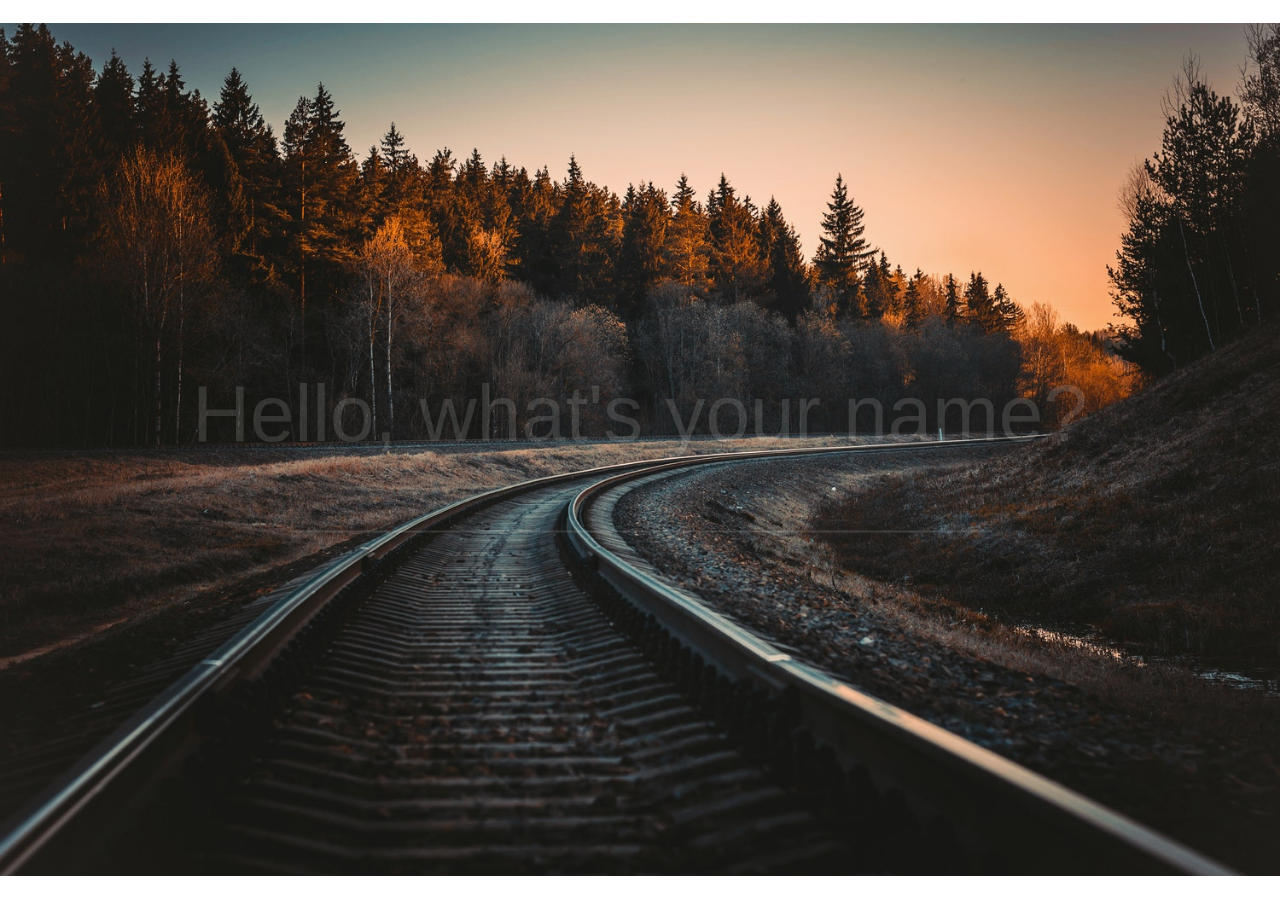
<file: Focus App/focus.html>
<!DOCTYPE html>
<html>
	<head>
		<meta charset="utf-8">
		<title>Focus App</title>
		<link type="text/css" rel="stylesheet" href="focus.css">
		<link rel="stylesheet" href="https://use.fontawesome.com/releases/v5.0.13/css/all.css" integrity="sha384-DNOHZ68U8hZfKXOrtjWvjxusGo9WQnrNx2sqG0tfsghAvtVlRW3tvkXWZh58N9jp" crossorigin="anonymous">
	</head>
	
	<body>	
		<div class="error panel">
			<div class="content">
				<h1 class="shadow">Sorry, your browser doesn't support this app! :(</h1>
			</div>		
		</div>
		
		<div class="setup panel">
			<div class="content">
				<h1 class="shadow">Hello, what's your name?</h1>
				<input class="shadow" type="text"/>
			</div>
		</div>
		
		<div class="home panel">
			<div class="weather">
				<img></img>
				<span class="shadow temp"></span>				
				<span class="shadow city"></span>				
			</div>
			
			<div class="content">		
				<h1 class="shadow"></h1>	
				<h2 class="shadow"></h2>
				<h3 class="shadow">What is your main focus for today?</h3>
				
				<input class="shadow" type="text"/>
				
				<div class="mainFocus">
						<h3 class="shadow">TODAY</h3>
						<span id="chkDone"><i class="far fa-square"></i></span>
						<p class="shadow"></p>
						<span id="btnClose"><i class="fas fa-times"></i></span>
				</div>
				
				<h4 class="shadow"></h4>
			</div>
		</div>
		
		<script type="text/javascript" src="../Resources/jquery-3.2.1.min.js"></script>
		<script type="text/javascript" src="focus.js"></script>
	</body>
</html>
</file>
<file: Focus App/focus.css>
html,body 
{
    width: 100%;
    height: 100%;
    margin: 0;
    overflow: hidden;	
}

body 
{
	opacity: 1.0;
	
	background-position: center;
	background-repeat: no-repeat;
	background-size: 100%;
	background-image: url("empty.jpg");
	
	-webkit-transition: background 2s ease-in-out;
	-moz-transition: background 2s ease-in-out;	
	transition: background 2s ease-in-out;
	
	font-family: "Helvetica Neue", Helvetica, Arial, sans-serif;
}

.panel {
	display: none;	
}

.panel .content 
{	
	text-align: center;
	position: absolute;
	top: 50%;
	width: 100%;
	transform: translateY(-50%);
}

.shadow 
{
	color: #FFFFFF;
	text-shadow: 2px 2px 8px #000000;
}

h1 
{
	font-size: 100px;
	font-weight: normal;
	margin: 0;	
}

.setup h1 {
	font-size: 80px;
}

h2 
{
	font-size: 40px;
	font-weight: normal;
	margin: 0;
}

h3 
{
	font-size: 25px;
	font-weight: normal;
	margin: 30px 0 10px 0;
}

input 
{
	outline: none;
	border: none;
	border-bottom: 2px solid #FFFFFF;
	text-align: center;
	background: transparent;
	font-weight: normal;
}

.home input 
{
	font-size: 25px;
	width: 300px;
}

.setup input 
{
	font-size: 60px;
	width: 700px;
}

.weather 
{
	position: fixed;
	top: 0;
	right: 0;	
	padding: 10px 20px;
	text-align: right;	
}

.weather .temp
{
	display: inline-block;
	height:50px;
	line-height:50px;
	font-size: 30px;
	float: right;	
}

.weather .city
{	
	display: block;
	text-transform: uppercase;
	font-size: 10px;	
}

.mainFocus
{
  display: none;
}

.mainFocus p{
  display: inline;
  padding: 10px;
  font-weight: normal;
	font-size: 25px;
}

.mainFocus span {
  visibility: hidden;;
  color: #FFF;
}

.mainFocus span i{
  display: inline-block;
  padding: 6px 8px 6px 8px;
  border: 1px solid transparent;
}

.mainFocus:hover span{
  visibility: visible;
}

#btnClose:hover i{
    border: 1px solid #FFF;
    border-radius: 100%;
}
</file>
